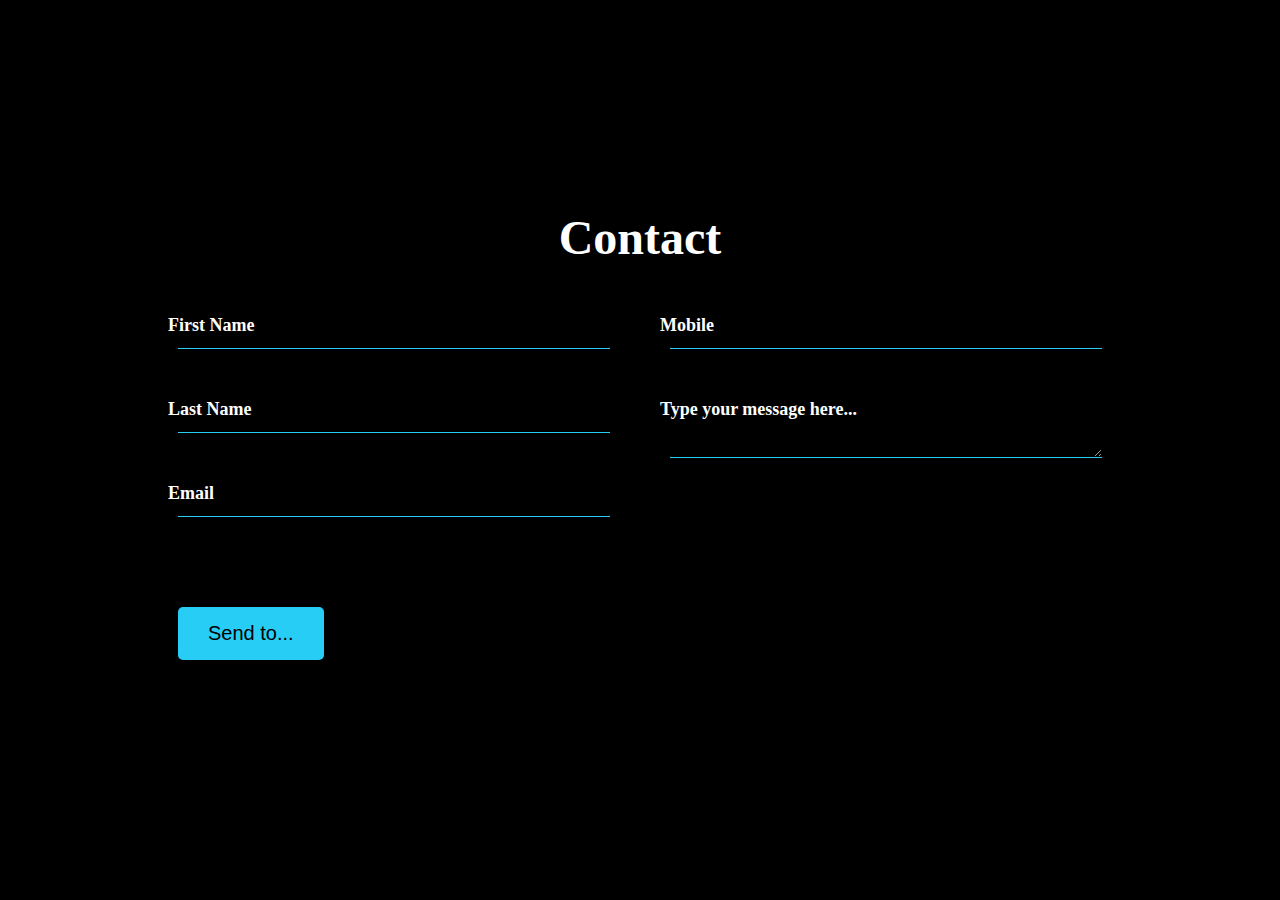
<file: form-flex/index.html>
<!DOCTYPE html>
<html lang="en">
  <head>
    <meta charset="UTF-8" />
    <meta http-equiv="X-UA-Compatible" content="IE=edge" />
    <meta name="viewport" content="width=device-width, initial-scale=1.0" />

    <title>Contact Forms</title>
    <link rel="stylesheet" href="style.css" />
  </head>
  <body>
    <div class="container">
      <h2>Contact</h2>
      <form action="">
        <div class="wrapper">
          <div class="section-1">
            <div class="box">
              <input type="text" name="fname" id="fname" required />
              <label for="fname">First Name</label>
            </div>

            <div class="box">
              <input type="text" name="lname" id="lname" required />
              <label for="fname">Last Name</label>
            </div>

            <div class="box">
              <input type="email" name="mail" id="email" required />
              <label for="email">Email</label>
            </div>
          </div>

          <div class="section-2">
            <div class="box">
              <input type="text" name="tel" id="tel" required />
              <label for="tel">Mobile</label>
            </div>

            <div class="box">
              <textarea id="mes" required></textarea>
              <label for="mes">Type your message here...</label>
            </div>
          </div>
        </div>

        <div class="box submit-btn">
          <input type="submit" name="" value="Send to..." />
        </div>
      </form>
    </div>
  </body>
</html>
</file>
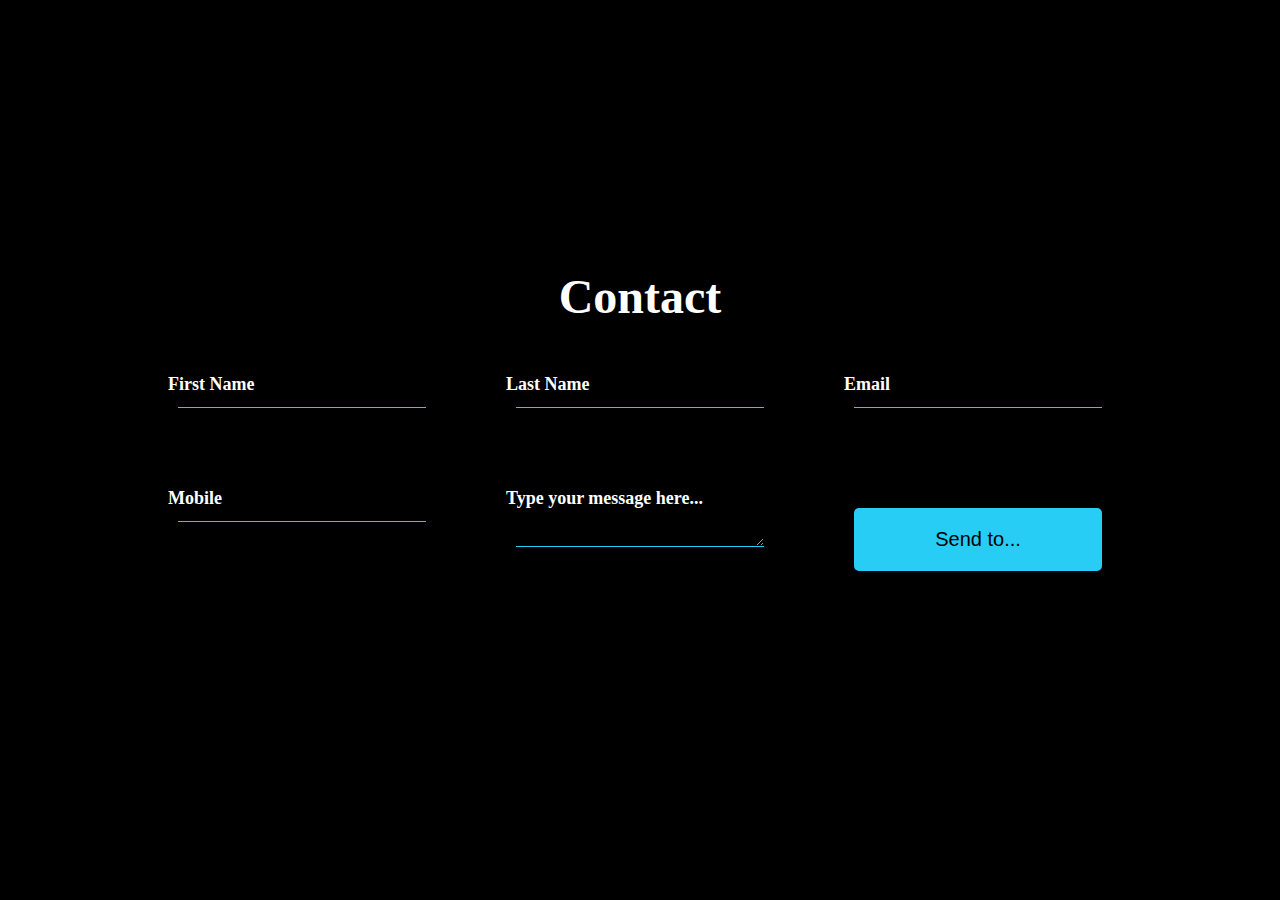
<file: form-grid/index.html>
<!DOCTYPE html>
<html lang="en">
  <head>
    <meta charset="UTF-8" />
    <meta http-equiv="X-UA-Compatible" content="IE=edge" />
    <meta name="viewport" content="width=device-width, initial-scale=1.0" />

    <title>Contact Forms</title>
    <link rel="stylesheet" href="style.css" />
  </head>
  <body>
    <div class="container">
      <h2>Contact</h2>
      <form action="">
        <div class="wrapper">
          <div class="box">
            <input type="text" name="fname" id="fname" required />
            <label for="fname">First Name</label>
          </div>

          <div class="box">
            <input type="text" name="lname" id="lname" required />
            <label for="fname">Last Name</label>
          </div>

          <div class="box">
            <input type="email" name="mail" id="email" required />
            <label for="email">Email</label>
          </div>

          <div class="box">
            <input type="text" name="tel" id="tel" required />
            <label for="tel">Mobile</label>
          </div>

          <div class="box">
            <textarea id="mes" required></textarea>
            <label for="mes">Type your message here...</label>
          </div>

          <div class="box">
            <input type="submit" name="" value="Send to..." />
          </div>
        </div>
      </form>
    </div>
  </body>
</html>
</file>
<file: form-flex/style.css>
* {
  margin: 0;
  padding: 0;
  box-sizing: border-box;
}

body {
  min-height: 100vh;
  display: flex;
  justify-content: center;
  align-items: center;
  background: black;
}

.container {
  width: 80%;
  padding: 20px;
  background: black;
}
.container h2 {
  color: white;
  font-size: 3em;
  text-align: center;
  margin-bottom: 30px;
}

.wrapper {
  width: 100%;
  display: block;
  margin-bottom: 30px;
}

@media (min-width: 900px) {
  .wrapper {
    display: flex;
    justify-content: center;
    align-items: flex-start;
  }
  .section-1,
  .section-2 {
    width: 50%;
  }
}

.wrapper .box {
  width: 100%;
  position: relative;
  padding: 30px;
}

.wrapper .box input {
  width: 100%;
  font-size: 20px;
  background: transparent;
  border: none;
  outline: none;
  border-bottom: 1px solid rgb(40, 205, 245);
  transition: 0.5s linear;
}

.wrapper .box input:focus,
.wrapper .box input:valid {
  padding: 20px 10px;
  background: rgb(40, 205, 245);
  margin-top: 10px;
}
.wrapper .box label {
  position: absolute;
  top: 0;
  left: 0;
  color: white;
  font-size: 18px;
  font-weight: bold;
  padding: 20px;
}
.wrapper .box input:focus ~ label,
.wrapper .box input:valid ~ label {
  padding: 0;
}
.wrapper .box textarea {
  width: 100%;
  font-size: 20px;
  background: transparent;
  border: none;
  outline: none;
  border-bottom: 1px solid rgb(40, 205, 245);
  transition: 0.5s linear;
}
.wrapper .box textarea:focus,
.wrapper .box textarea:valid {
  padding: 20px 10px;
  background: rgb(40, 205, 245);
  margin-top: 10px;
}
.wrapper .box textarea:focus,
.wrapper .box textarea:valid {
  padding: 0;
}
.container input[type="submit"] {
  background: rgb(40, 205, 245);
  padding: 15px 30px;
  border: none;
  outline: none;
  font-size: 20px;
  border-radius: 5px;
  cursor: pointer;
}

.submit-btn {
  padding: 30px;
}
</file>
<file: form-grid/style.css>
* {
  margin: 0;
  padding: 0;
  box-sizing: border-box;
}

body {
  min-height: 100vh;
  display: flex;
  justify-content: center;
  align-items: center;
  background: black;
}

.container {
  width: 80%;
  padding: 20px;
  background: black;
}
.container h2 {
  color: white;
  font-size: 3em;
  text-align: center;
  margin-bottom: 30px;
}
.wrapper {
  width: 100%;
  display: grid;
  grid-template-columns: repeat(auto-fit, minmax(250px, 1fr));
  grid-gap: 30px;
  gap: 30px;
  margin-bottom: 30px;
}
.wrapper .box {
  width: 100%;
  position: relative;
  padding: 30px;
}
.wrapper .box input {
  width: 100%;
  font-size: 20px;
  background: transparent;
  border: none;
  outline: none;
  border-bottom: 1px solid rgb(40, 205, 245);
  transition: 0.5s linear;
}
.wrapper .box input:focus,
.wrapper .box input:valid {
  padding: 20px 10px;
  background: rgb(40, 205, 245);
  margin-top: 10px;
}
.wrapper .box label {
  position: absolute;
  top: 0;
  left: 0;
  color: white;
  font-size: 18px;
  font-weight: bold;
  padding: 20px;
}
.wrapper .box input:focus ~ label,
.wrapper .box input:valid ~ label {
  padding: 0;
}
.wrapper .box textarea {
  width: 100%;
  font-size: 20px;
  background: transparent;
  border: none;
  outline: none;
  border-bottom: 1px solid rgb(40, 205, 245);
  transition: 0.5s linear;
}
.wrapper .box textarea:focus,
.wrapper .box textarea:valid {
  padding: 20px 10px;
  background: rgb(40, 205, 245);
  margin-top: 10px;
}
.wrapper .box textarea:focus,
.wrapper .box textarea:valid {
  padding: 0;
}
.container input[type="submit"] {
  background: rgb(40, 205, 245);
  padding: 15px 30px;
  border: none;
  outline: none;
  font-size: 20px;
  border-radius: 5px;
  cursor: pointer;
}
</file>
